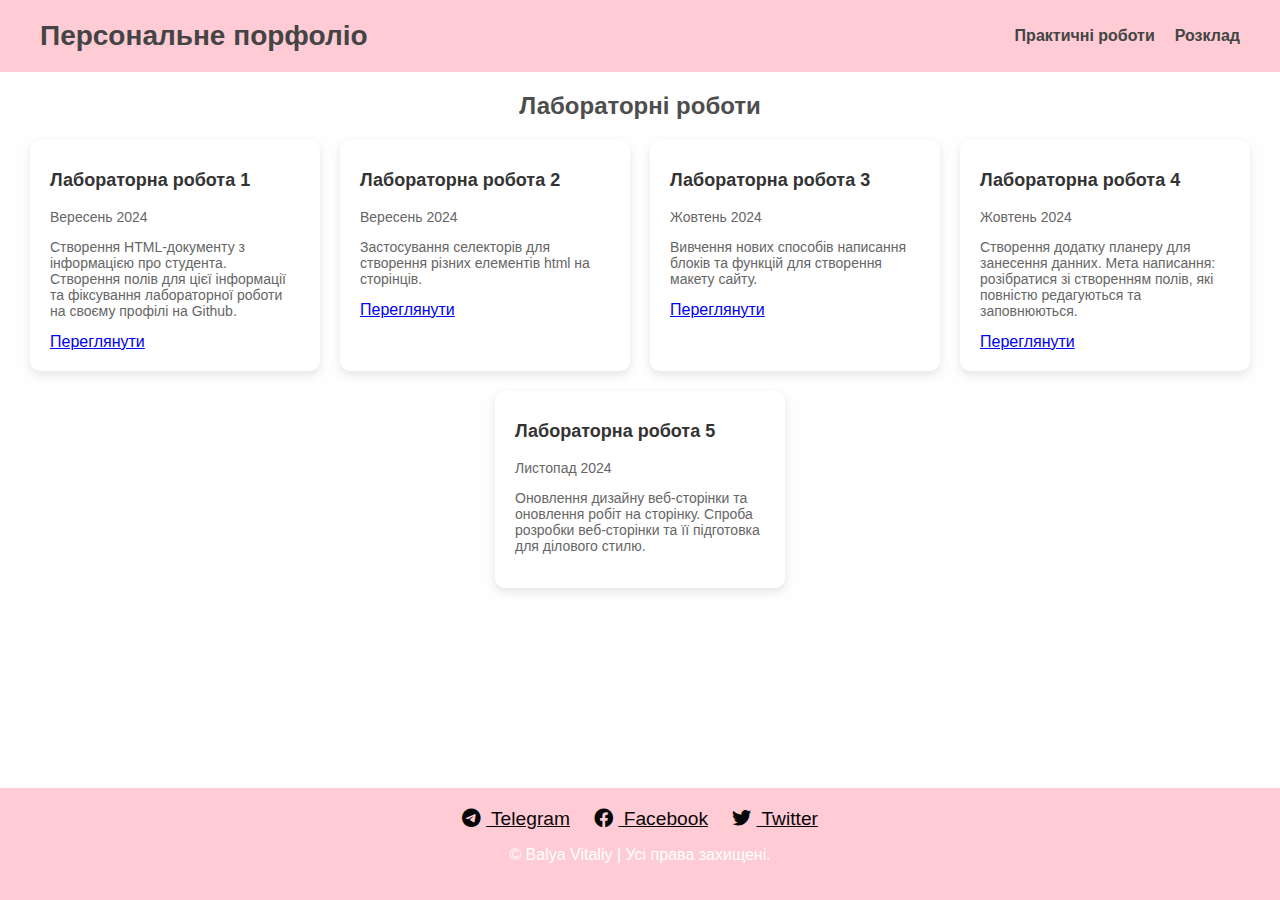
<file: labs.html>
<!DOCTYPE html>
<html lang="en">
<head>
  <meta charset="UTF-8">
  <meta name="viewport" content="width=device-width, initial-scale=1.0">
  <title>Лабораторні роботи</title>
  <link rel="stylesheet" href="styles.css">
  <link rel="stylesheet" href="https://cdnjs.cloudflare.com/ajax/libs/font-awesome/6.0.0/css/all.min.css">
</head>
<body class="practical-page">
  <header class="header">
    <nav class="navbar">
      <a href="index.html" class="logo">Персональне порфоліо</a>
      <ul class="nav-links">
        <li><a href="prac.html">Практичні роботи</a></li>
        <li><a href="schedule.html">Розклад</a></li>
      </ul>
    </nav>
  </header>
  <main>
    <section class="labs">
      <div class="space">
      <h2>Лабораторні роботи</h2>
      </div>
      <div class="post-list">
        <div class="post-card">
          <h3>Лабораторна робота 1</h3>
          <p><span>Вересень 2024</span></p>
          <p> Створення HTML-документу з інформацією про студента. Створення полів для цієї інформації та фіксування лабораторної роботи на своєму профілі на Github.</p>
          <a href="https://schizopren1.github.io/Web-technology-/">Переглянути</a>
        </div>
        <div class="post-card">
          <h3>Лабораторна робота 2</h3>
          <p><span>Вересень 2024</span></p>
          <p>Застосування селекторів для створення різних елементів html на сторінців.</p>
          <a href="https://schizopren1.github.io/lab2.html">Переглянути</a>
        </div>
        <div class="post-card">
            <h3>Лабораторна робота 3</h3>
            <p><span>Жовтень 2024</span></p>
            <p>Вивчення нових способів написання блоків та функцій для створення макету сайту.</p>
            <a href="https://schizopren1.github.io/web-lab-3">Переглянути</a>
          </div>
        <div class="post-card">
            <h3>Лабораторна робота 4</h3>
            <p><span>Жовтень 2024</span></p>
            <p>Створення додатку планеру для занесення данних. Мета написання: розібратися зі створенням полів, які повністю редагуються та заповнюються.</p>
            <a href="https://schizopren1.github.io/web-lab4">Переглянути</a>
        </div>
        <div class="post-card">
            <h3>Лабораторна робота 5</h3>
            <p><span>Листопад 2024</span></p>
            <p>Оновлення дизайну веб-сторінки та оновлення робіт на сторінку. Спроба розробки веб-сторінки та її підготовка для ділового стилю.</p>

        </div>
      </div>
    </section>
  </main>
  <footer>
    <div class="social-icons">
        <a href="https://t.me/your_telegram_username" target="_blank" rel="noopener noreferrer"><i class="fab fa-telegram"></i> Telegram</a>
        <a href="https://www.facebook.com/your_facebook_profile" target="_blank" rel="noopener noreferrer"><i class="fab fa-facebook"></i> Facebook</a>
        <a href="https://twitter.com/your_twitter_username" target="_blank" rel="noopener noreferrer"><i class="fab fa-twitter"></i> Twitter</a>
    </div>
    <p>© Balya Vitaliy | Усі права захищені.</p>
</footer>
</body>
</html>
</file>
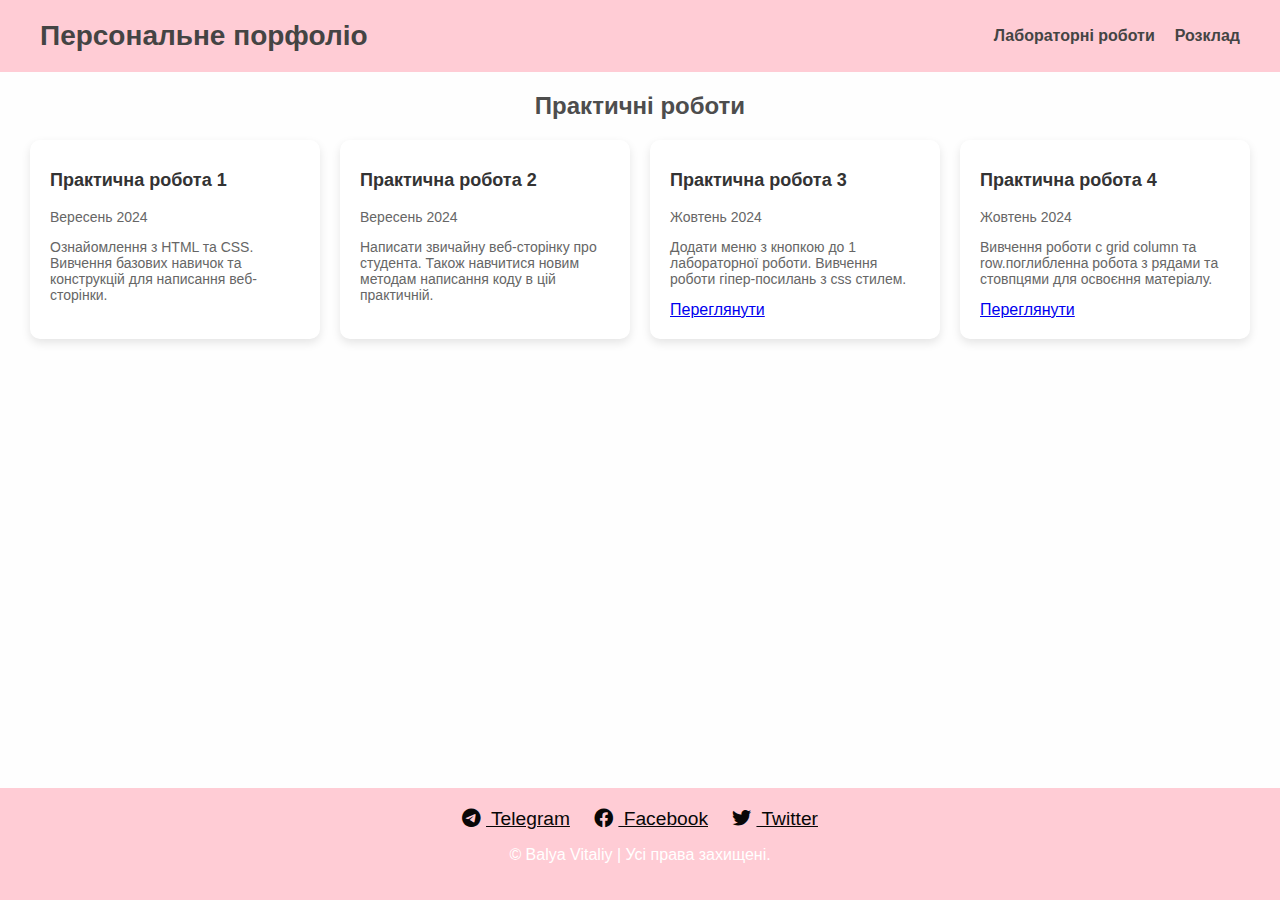
<file: prac.html>
<!DOCTYPE html>
<html lang="en">
<head>
  <meta charset="UTF-8">
  <meta name="viewport" content="width=device-width, initial-scale=1.0">
  <title>Практичні роботи</title>
  <link rel="stylesheet" href="styles.css">
  <link rel="stylesheet" href="https://cdnjs.cloudflare.com/ajax/libs/font-awesome/6.0.0/css/all.min.css">
</head>
<body class="practical-page">
  <header class="header">
    <nav class="navbar">
      <a href="index.html" class="logo">Персональне порфоліо</a>
      <ul class="nav-links">
        <li><a href="labs.html">Лабораторні роботи</a></li>
        <li><a href="schedule.html">Розклад</a></li>
      </ul>
    </nav>
  </header>
  <main>

    <section class="prac">
      <div class="space">
      <h2>Практичні роботи</h2>
    </div>
      <div class="post-list">
        <div class="post-card">
            <h3>Практична робота 1</h3>
            <p><span>Вересень 2024</span></p>
            <p>Ознайомлення з HTML та CSS. Вивчення базових навичок та конструкцій для написання веб-сторінки.</p>
          </div>
          <div class="post-card">
            <h3>Практична робота 2</h3>
            <p><span>Вересень 2024</span></p>
            <p>Написати звичайну веб-сторінку про студента. Також навчитися новим методам написання коду в цій практичній.</p>
          </div>
        <div class="post-card">
          <h3>Практична робота 3</h3>
          <p><span>Жовтень 2024</span></p>
          <p>Додати меню з кнопкою до 1 лабораторної роботи. Вивчення роботи гіпер-посилань з css стилем.</p>
          <a href="https://schizopren1.github.io/Prac3">Переглянути</a>
        </div>
        <div class="post-card">
          <h3>Практична робота 4</h3>
          <p><span>Жовтень 2024</span></p>
          <p>Вивчення роботи с grid column та row.поглибленна робота з рядами та стовпцями для освоєння матеріалу.</p>
          <a href="https://schizopren1.github.io/Web-keyboard/">Переглянути</a>
        </div>
      </div>
    </section>
  </main>
  <footer>
    <div class="social-icons">
        <a href="https://t.me/your_telegram_username" target="_blank" rel="noopener noreferrer"><i class="fab fa-telegram"></i> Telegram</a>
        <a href="https://www.facebook.com/your_facebook_profile" target="_blank" rel="noopener noreferrer"><i class="fab fa-facebook"></i> Facebook</a>
        <a href="https://twitter.com/your_twitter_username" target="_blank" rel="noopener noreferrer"><i class="fab fa-twitter"></i> Twitter</a>
    </div>
    <p>© Balya Vitaliy | Усі права захищені.</p>
</footer>
</body>
</html>
</file>
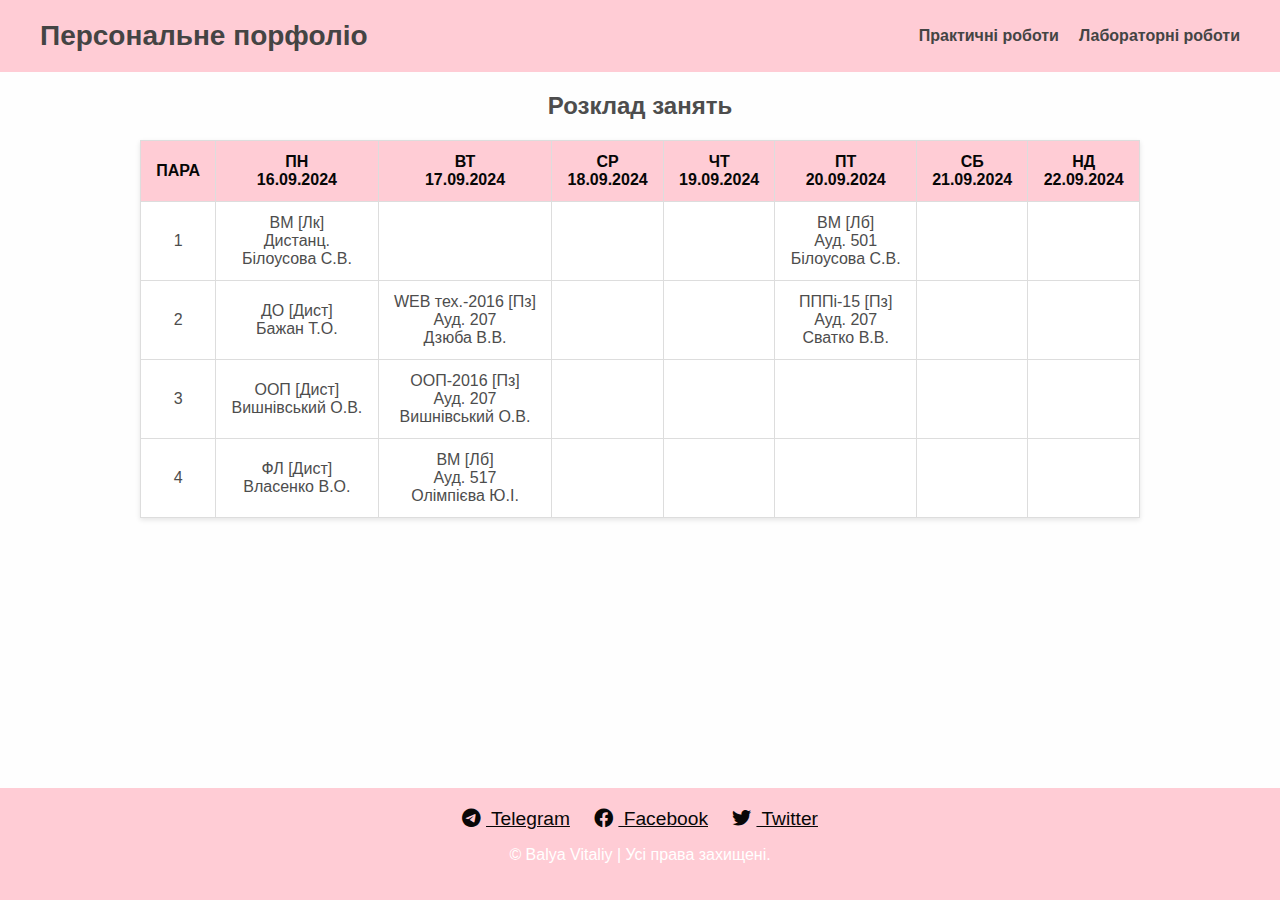
<file: schedule.html>
<!DOCTYPE html>
<html lang="en">
<head>
  <meta charset="UTF-8">
  <meta name="viewport" content="width=device-width, initial-scale=1.0">
  <title>Розклад</title>
  <link rel="stylesheet" href="styles.css">
  <link rel="stylesheet" href="https://cdnjs.cloudflare.com/ajax/libs/font-awesome/6.0.0/css/all.min.css">
</head>
<body class="practical-page">
  <header class="header">
    <nav class="navbar">
      <a href="index.html" class="logo">Персональне порфоліо</a>
      <ul class="nav-links">
        <li><a href="prac.html">Практичні роботи</a></li>
        <li><a href="labs.html">Лабораторні роботи</a></li>
      </ul>
    </nav>
  </header>
  <main>
     
    <section id="timetable">
      <div class="space">
        <h2>Розклад занять</h2>
        </div>
        <table border="1" cellspacing="0" cellpadding="5">
            <thead>
                <tr>
                    <th>Пара</th>
                    <th>Пн<br>16.09.2024</th>
                    <th>Вт<br>17.09.2024</th>
                    <th>Ср<br>18.09.2024</th>
                    <th>Чт<br>19.09.2024</th>
                    <th>Пт<br>20.09.2024</th>
                    <th>Сб<br>21.09.2024</th>
                    <th>Нд<br>22.09.2024</th>
                </tr>
            </thead>
            <tbody>
                <tr>
                    <td>1</td>
                    <td>ВМ [Лк]<br>Дистанц.<br>Білоусова С.В.</td>
                    <td></td>
                    <td></td>
                    <td></td>
                    <td>ВМ [Лб]<br>Ауд. 501<br>Білоусова С.В.</td>
                    <td></td>
                    <td></td>
                </tr>
                <tr>
                    <td>2</td>
                    <td>ДО [Дист]<br>Бажан Т.О.</td>
                    <td>WEB тех.-2016 [Пз]<br>Ауд. 207<br>Дзюба В.В.</td>
                    <td></td>
                    <td></td>
                    <td>ПППі-15 [Пз]<br>Ауд. 207<br>Сватко В.В.</td>
                    <td></td>
                    <td></td>
                </tr>
                <tr>
                    <td>3</td>
                    <td>ООП [Дист]<br>Вишнівський О.В.</td>
                    <td>ООП-2016 [Пз]<br>Ауд. 207<br>Вишнівський О.В.</td>
                    <td></td>
                    <td></td>
                    <td></td>
                    <td></td>
                    <td></td>
                </tr>
                <tr>
                    <td>4</td>
                    <td>ФЛ [Дист]<br>Власенко В.О.</td>
                    <td>ВМ [Лб]<br>Ауд. 517<br>Олімпієва Ю.І.</td>
                    <td></td>
                    <td></td>
                    <td></td>
                    <td></td>
                    <td></td>
                </tr>
            </tbody>
        </table>
    </section>
  </main>
  <footer>
    <div class="social-icons">
        <a href="https://t.me/your_telegram_username" target="_blank" rel="noopener noreferrer"><i class="fab fa-telegram"></i> Telegram</a>
        <a href="https://www.facebook.com/your_facebook_profile" target="_blank" rel="noopener noreferrer"><i class="fab fa-facebook"></i> Facebook</a>
        <a href="https://twitter.com/your_twitter_username" target="_blank" rel="noopener noreferrer"><i class="fab fa-twitter"></i> Twitter</a>
    </div>
    <p>© Balya Vitaliy | Усі права захищені.</p>
</footer>
</body>
</html>
</file>
<file: styles.css>
body {
  font-family: 'Arial', sans-serif;
  margin: 0;
  padding: 0;
  color: #4d4d4d;
  background-color: #fefefe;
  transition: opacity 0.6s ease, transform 0.6s ease;
}

/* Шапка и навигация */
.header {
  background-color: #ffccd5;
  padding: 20px 0;
}

.navbar {
  display: flex;
  justify-content: space-between;
  align-items: center;
  max-width: 1200px;
  margin: 0 auto;
  padding: 0 20px;
}

.navbar .logo {
  font-size: 28px;
  font-weight: bold;
  color: #444;
  text-decoration: none;
  transition: color 0.3s ease;
}

.navbar .logo:hover {
  color: #ff6f61;
}

.nav-links {
  list-style: none;
  display: flex;
  gap: 20px;
  margin: 0;
  padding: 0;
}

.nav-links li a {
  text-decoration: none;
  color: #444;
  font-weight: bold;
  transition: color 0.3s ease;
}

.nav-links li a:hover {
  color: #ff6f61;
}

/* Герой-секция */
.hero {
  display: flex;
  justify-content: space-between;
  align-items: center;
  max-width: 1200px;
  margin: 40px auto;
  padding: 0 20px;
}

.hero-text h1 {
  font-size: 42px;
  margin-bottom: 15px;
  color: #333;
}

.hero-text p {
  font-size: 18px;
  margin-bottom: 20px;
  color: #666;
}

.hero-image img {
  border-radius: 50%;
  width: 160px;
  height: 160px;
  border: 4px solid #ffccd5;
}

.btn {
  display: inline-block;
  background-color: #ff6f61;
  color: white;
  text-decoration: none;
  padding: 12px 25px;
  border-radius: 8px;
  font-size: 16px;
  transition: background-color 0.3s ease;
}

.btn:hover {
  background-color: #e65b50;
}

/* Общие стили для секций */
.section {
  max-width: 1200px;
  margin: 30px auto;
  padding: 25px;
  border-radius: 12px;
  box-shadow: 0 5px 15px rgba(0, 0, 0, 0.1);
  transition: all 0.3s ease;
}

/* Стили для секции "Нещодавні оновлення" */
.recent-updates {
  background-color: #f0f4f8;
  border-left: 5px solid #3498db;
}

.recent-updates .section-title {
  color: #2c3e50;
  font-size: 24px;
  border-bottom: 2px solid #3498db;
  padding-bottom: 10px;
  margin-bottom: 20px;
}

/* Стили для секции "Практичні роботи" */
.practical-works {
  background-color: #f9f3f0;
  border-left: 5px solid #ff6f61;
}

.practical-works .section-title {
  color: #d35400;
  font-size: 24px;
  border-bottom: 2px solid #ff6f61;
  padding-bottom: 10px;
  margin-bottom: 20px;
}

/* Стили для секции "Лабораторні роботи" */
.laboratory-works {
  background-color: #f0f8f0;
  border-left: 5px solid #2ecc71;
}

.laboratory-works .section-title {
  color: #27ae60;
  font-size: 24px;
  border-bottom: 2px solid #2ecc71;
  padding-bottom: 10px;
  margin-bottom: 20px;
}

/* Стили для карточек */
.post-card-link {
  text-decoration: none;
  color: inherit;
}

.post-list {
  display: flex;
  flex-wrap: wrap;
  gap: 20px;
  justify-content: center;
  flex-grow: 1;
}

.post-card {
  background-color: white;
  border-radius: 10px;
  padding: 20px;
  width: 250px;
  box-shadow: 0 4px 10px rgba(0,0,0,0.1);
  position: relative;
  overflow: hidden;
  transition: all 0.3s ease;
  text-align: left;
  gap: 20px;
}

.post-card-image {
   width: 100px; /* Фиксированная ширина изображения */
   height: auto;
   object-fit: cover; /* Сохраняет пропорции изображения */
   flex-shrink: 0; /* Запрещает сжать изображение */
}


.post-card::before {
  content: '';
  position: absolute;
  top: 0;
  left: 0;
  width: 100%;
  height: 4px;
  transition: all 0.3s ease;
}

.recent-updates .post-card::before { background-color: #3498db; }
.practical-works .post-card::before { background-color: #ff6f61; }
.laboratory-works .post-card::before { background-color: #2ecc71; }

.post-card:hover {
  transform: translateY(-10px);
  box-shadow: 0 10px 20px rgba(0,0,0,0.15);
}

.post-card h3 {
  margin-top: 10px;
  color: #333;
  font-size: 18px;
}

.post-card span {
  display: block;
  color: #666;
  font-size: 14px;
  margin: 10px 0;
}

.post-card p {
  color: #666;
  font-size: 14px;
}

/* Таблица */
#timetable table {
  width: 100%;
  max-width: 1000px;
  margin: 0 auto;
  border-collapse: collapse;
  font-size: 16px;
  background-color: #fff;
  box-shadow: 0 2px 5px rgba(0,0,0,0.1);
}

#timetable th, #timetable td {
  padding: 12px 15px;
  border: 1px solid #ddd;
  text-align: center;
}

/* Заголовки таблицы */
#timetable thead th {
  background-color:  #ffccd5;
  color: rgb(6, 6, 6);
  text-transform: uppercase;
  font-weight: bold;
}

footer {
  background-color: #ffccd5; /* Darker background for footer */
  color: white;
  padding: 20px;
  text-align: center;
  
}

.social-icons a {
  color: rgb(8, 7, 7); /* Колір іконок */
  margin: 0 10px; /* Відступ між іконками */
  font-size: 1.2em; /* Розмір іконок */
  transition: color 0.3s ease; /* Плавна зміна кольору при наведенні */
}

.social-icons a:hover {
  color: #007bff; /* Колір іконок при наведенні */
}

.social-icons i {
margin-right: 5px; /* Отступ между иконкой и текстом */
}

.space{
text-align: center;
}

.practical-page {  /* Застосовуємо flexbox до practical.html */
  display: flex;
  flex-direction: column;
  min-height: 100vh;
}

.practical-page main { /* main всередині practical-page */
  flex: 1;  /* Розтягуємо main */
}

.lab-card {
    display: flex;
    align-items: flex-start;
    background-color: #ffffff;
    border-radius: 10px;
    overflow: hidden;
    box-shadow: 0 2px 6px rgba(0, 0, 0, 0.1);
    padding: 15px;
    gap: 15px;
    text-decoration: none; 
    color: inherit; 
    transition: transform 0.2s ease, box-shadow 0.2s ease; 
    flex-direction: row;
}

.lab-card:hover {
    transform: scale(1.02); 
    box-shadow: 0 4px 12px rgba(0, 0, 0, 0.15); 
}

.lab-card img {
    width: 250px;
    height: auto;
    border-radius: 5px;
    object-fit: cover;
    flex-shrink: 0;
}
</file>
